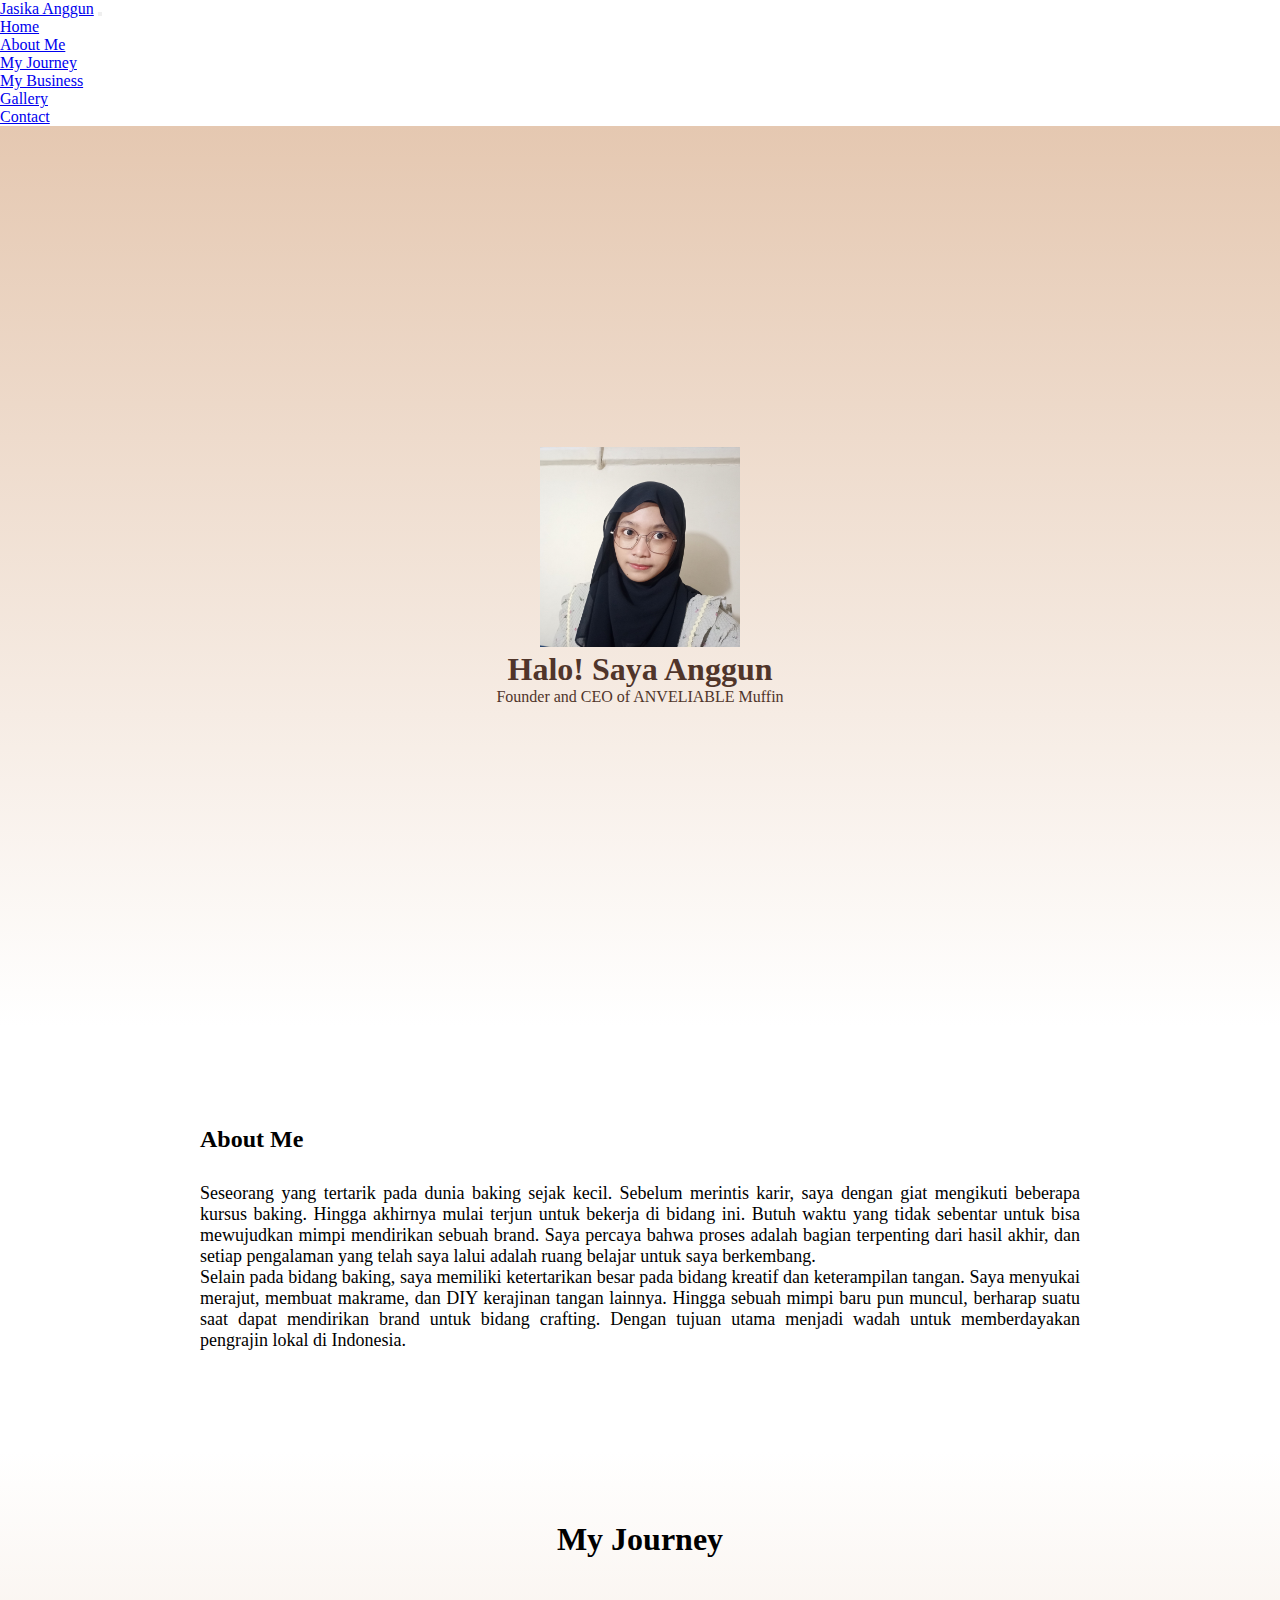
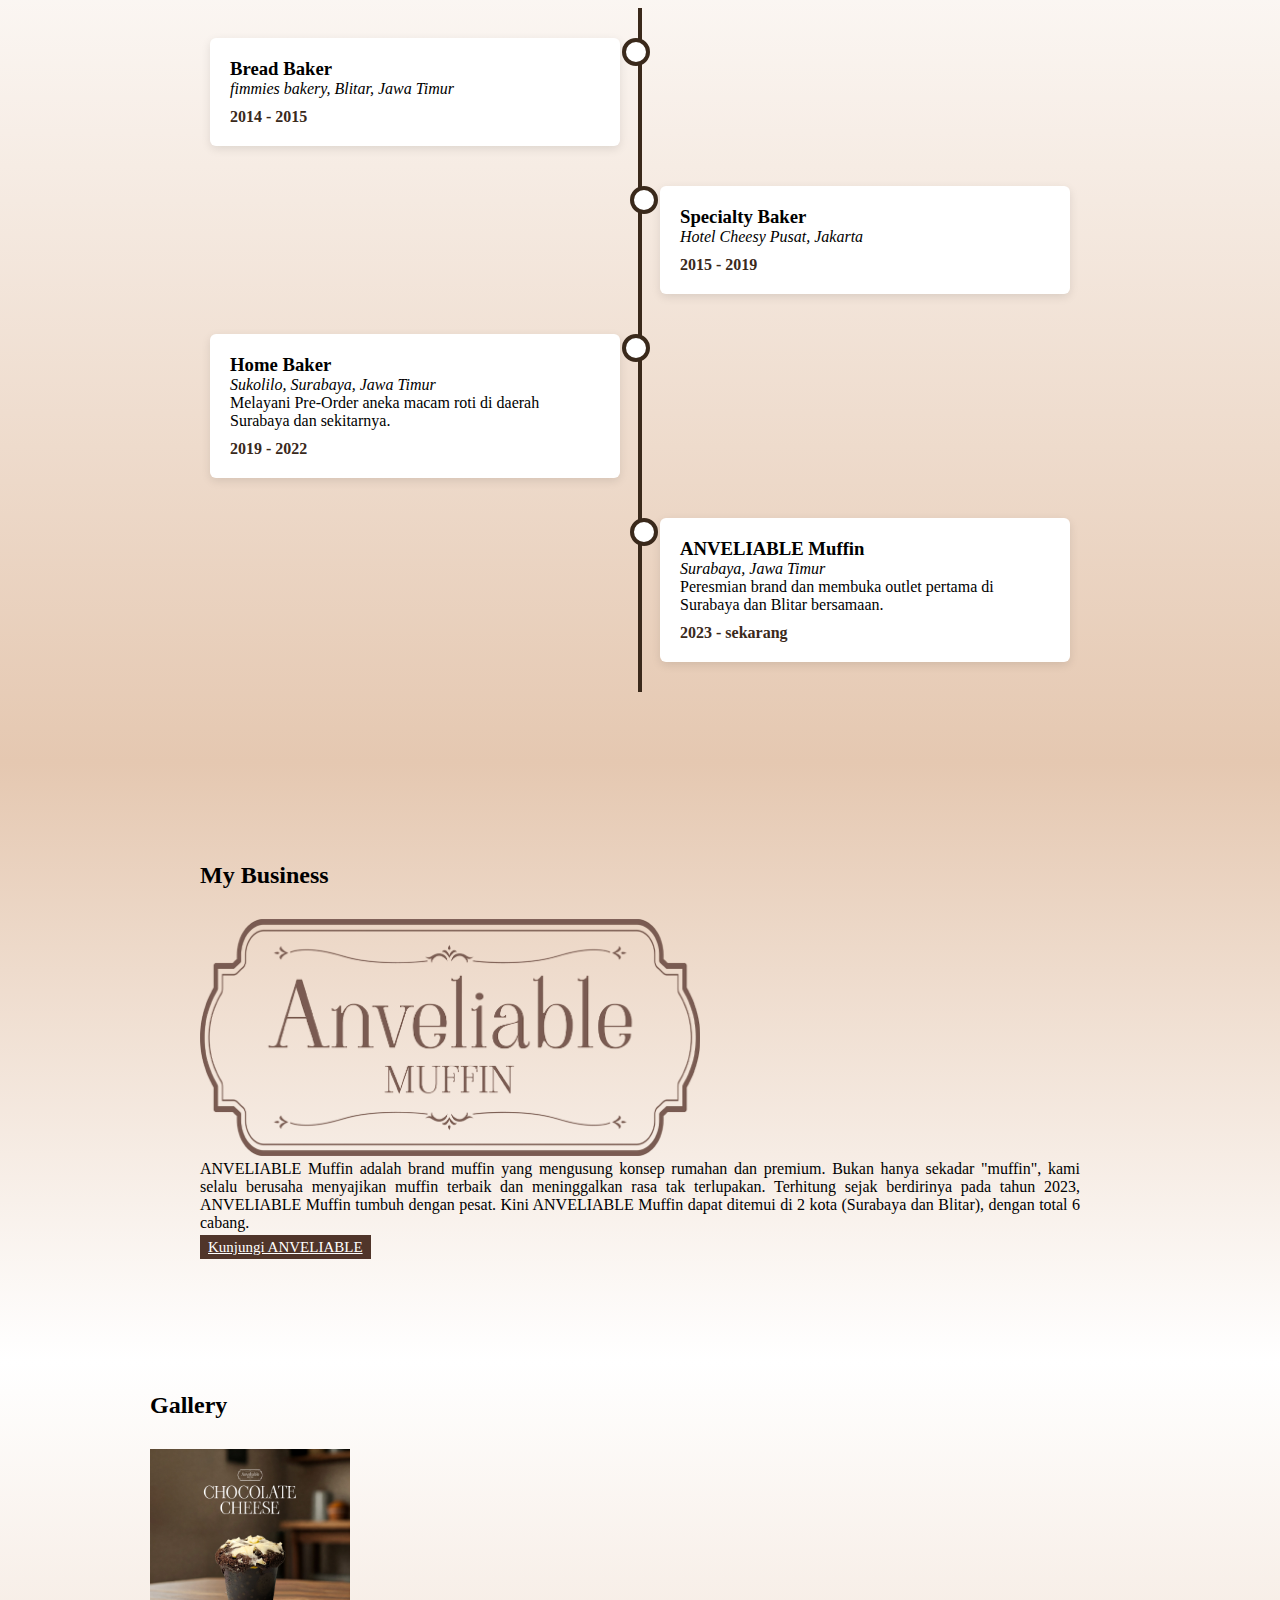
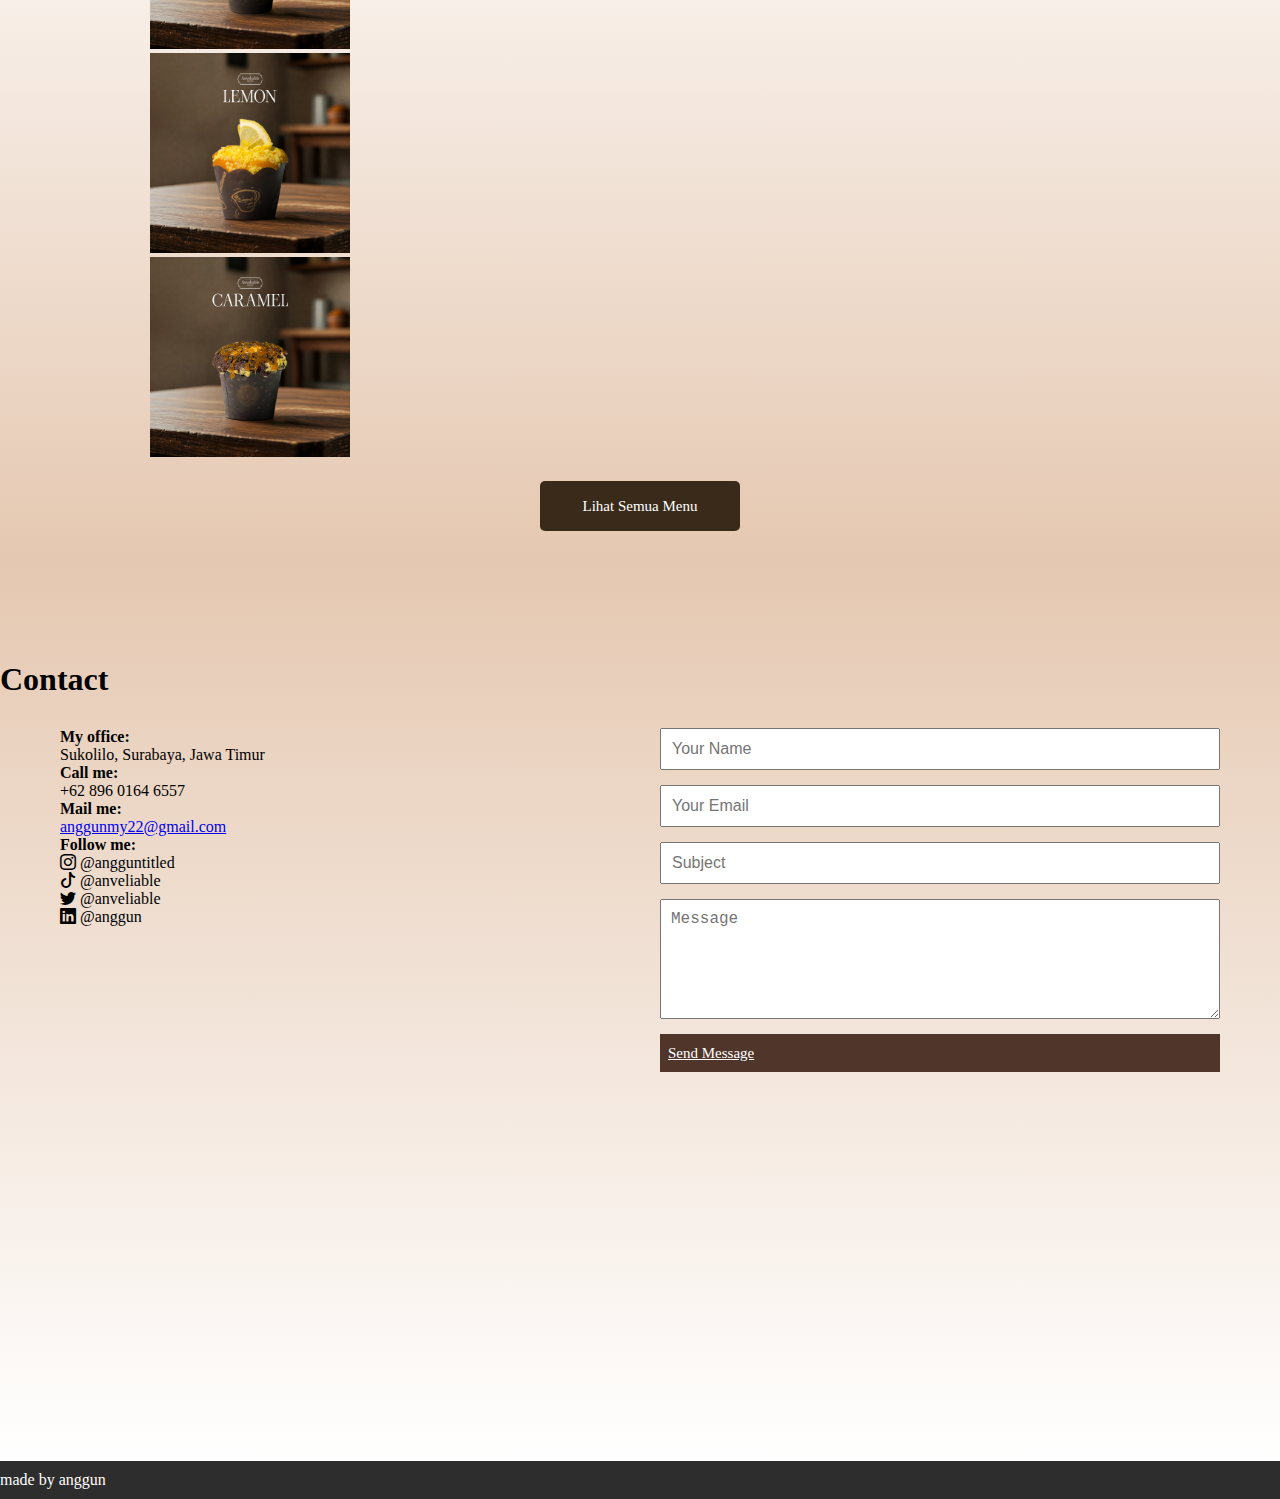
<file: index.html>
<!DOCTYPE html>
<html lang="en">
  <head>
    <!-- Required meta tags -->
    <meta charset="utf-8" />
    <meta name="viewport" content="width=device-width, initial-scale=1" />

    <!-- Bootstrap CSS -->
    <link
      href="https://cdn.jsdelivr.net/npm/bootstrap@5.0.2/dist/css/bootstrap.min.css"
      rel="stylesheet"
      integrity="sha384-EVSTQN3/azprG1Anm3QDgpJLIm9Nao0Yz1ztcQTwFspd3yD65VohhpuuCOmLASjC"
      crossorigin="anonymous"
    />
    <!-- ini icons -->
    <link
      rel="stylesheet"
      href="https://cdn.jsdelivr.net/npm/bootstrap-icons@1.12.1/font/bootstrap-icons.min.css"
    />
    <link rel="stylesheet" href="style.css" />
    <title>Anggun-Anveliable</title>
    
  </head>
  <body>
    <!-- bagian awal navbar -->
    <nav class="navbar navbar-expand-lg navbar-light bg-light">
      <div class="container">
        <a class="navbar-brand" href="#">Jasika Anggun</a>
        <button
          class="navbar-toggler"
          type="button"
          data-bs-toggle="collapse"
          data-bs-target="#navbarNav"
          aria-controls="navbarNav"
          aria-expanded="false"
          aria-label="Toggle navigation"
        >
          <span class="navbar-toggler-icon"></span>
        </button>
        <div class="collapse navbar-collapse" id="navbarNav">
          <ul class="navbar-nav ms-auto">
            <li class="nav-item">
              <a class="nav-link active" aria-current="page" href="#hero">Home</a>
            </li>
            <li class="nav-item">
              <a class="nav-link" href="#about me">About Me</a>
            </li>
            <li class="nav-item">
              <a class="nav-link" href="#Journey">My Journey</a>
            </li>
            <li class="nav-item">
              <a class="nav-link" href="#my business">My Business</a>
            </li>
            <li class="nav-item">
              <a class="nav-link" href="#gallery">Gallery</a>
            </li>
            <li class="nav-item">
              <a class="nav-link" href="#contact">Contact</a>
            </li>
          </ul>
        </div>
      </div>
    </nav>
    <!-- bagian akhir navbar -->
    <!-- bagian awal home section -->
    <section id="hero" class="hero section dark-background full-screen-section">
      <div class="jumbotron text-center text-light mb-4">
        <img src="assets/4.jpeg" alt="foto ceo" width="200" class="rounded-circle" />
        <h1 class="font-weight-bold pt-3" style="color: #50352A;">Halo! Saya Anggun</h1>
        <p class="lead mb-4" style="color: #50352A;">Founder and CEO of ANVELIABLE Muffin</p>
      </div>
    </section>
    <!-- bagian akhir home section -->
    
    <!-- bagian awal abaout me section -->
    <section id="about me" class="mt-5 my-5 margin">
      <div class="container">
        <div class="row text-center">
          <div class="col margin-col">
            <h2>About Me</h2>
          </div>
        </div>
        <div class="row">
          <div class="col">
            <p style="font-size: large; text-align: justify;">Seseorang yang tertarik pada dunia baking sejak kecil. Sebelum merintis karir, saya dengan giat mengikuti beberapa kursus baking. Hingga akhirnya mulai terjun untuk bekerja di bidang ini. Butuh waktu yang tidak sebentar untuk bisa mewujudkan mimpi mendirikan sebuah brand. Saya percaya bahwa proses adalah bagian terpenting dari hasil akhir, dan setiap pengalaman yang telah saya lalui adalah ruang belajar untuk saya berkembang.  
            </p>
          </div>
          <div class="col">
            <p style="font-size: large; text-align: justify;">Selain pada bidang baking, saya memiliki ketertarikan besar pada bidang kreatif dan keterampilan tangan. Saya menyukai merajut, membuat makrame, dan DIY kerajinan tangan lainnya. Hingga sebuah mimpi baru pun muncul, berharap suatu saat dapat mendirikan brand untuk bidang crafting. Dengan tujuan utama menjadi wadah untuk memberdayakan pengrajin lokal di Indonesia.</p>
          </div>
        </div>
      </div>
    </section>
    <!-- bagian akhir about me section -->
    <!-- bagian awal Journey section -->
    <section id="Journey" class="color-special" style="min-height: 100vh; background: linear-gradient(to bottom, #ffffff, #e5c8b1);">
      <section class="timeline">
        <h2>My Journey</h2>
        <div class="timeline-container">
          <div class="timeline-item left">
            <div class="content">
              <h3>Bread Baker</h3>
              <em>fimmies bakery, Blitar, Jawa Timur</em>
              <p></p>
              <span class="date">2014 - 2015</span>
            </div>
          </div>
          <div class="timeline-item right">
            <div class="content">
              <h3>Specialty Baker</h3>
              <em>Hotel Cheesy Pusat, Jakarta</em>
              <p></p>
              <span class="date">2015 - 2019</span>
            </div>
          </div>
          <div class="timeline-item left">
            <div class="content">
              <h3>Home Baker</h3>
              <em>Sukolilo, Surabaya, Jawa Timur</em>
              <p>Melayani Pre-Order aneka macam roti di daerah Surabaya dan sekitarnya.</p>
              <span class="date">2019 - 2022</span>
            </div>
          </div>
          <div class="timeline-item right">
            <div class="content">
              <h3>ANVELIABLE Muffin</h3>
              <em>Surabaya, Jawa Timur</em>
              <p>Peresmian brand dan membuka outlet pertama di Surabaya dan Blitar bersamaan.</p>
              <span class="date">2023 - sekarang</span>
            </div>
          </div>
          <!-- Tambah item lainnya di sini -->
        </div>
      </section>
    </section>
    <!-- bagian akhir Journey section -->
    <!-- bagian awal my business -->
     <section id="my business" class=" margin" style="background: linear-gradient(to bottom, #e5c8b1, #ffffff);">
      <div class="container">
        <div class="row text-center">
          <div class="col margin-col">
            <h2>My Business</h2>
          </div>
        </div>
        <div class="row mt-4">
          <div class="col">
            <img src="assets/logo.png" alt="logo merk" width="500px"/>
          </div>
          <div class="col">
            <p style="text-align: justify;">ANVELIABLE Muffin adalah brand muffin yang mengusung konsep rumahan dan premium. Bukan hanya sekadar "muffin", kami selalu berusaha menyajikan muffin terbaik dan meninggalkan rasa tak terlupakan. Terhitung sejak berdirinya pada tahun 2023, ANVELIABLE Muffin tumbuh dengan pesat. Kini ANVELIABLE Muffin dapat ditemui di 2 kota (Surabaya dan Blitar), dengan total 6 cabang.</p>
            <a href="https://anveliable.infinityfreeapp.com" class="btn color-speciall custom-btn" role="button">Kunjungi ANVELIABLE</a>
          </div>
        </div>
      </div>
     </section>
    <!-- bagian akhir my business -->
    <!-- bagian awal gallery -->
    <section id="gallery" class="color-special" style=" background: linear-gradient(to bottom, #ffffff, #e5c8b1);">
      <div class="container">
       <div class="row text-center">
         <div class="col margin-col">
          <h2>Gallery</h2>
         </div>
       <div class="row mt-4"></div>
        <div class="col">
          <img src="assets/1.jpg" alt="produk unggulan 1" width="400px" class="foto"/>
        </div>
        <div class="col">
          <img src="assets/2.jpg" alt="produk unggulan 2" width="400px" class="foto"/>
        </div>
        <div class="col">
          <img src="assets/3.jpg" alt="produk unggulan 3" width="400px" class="foto"/>
        </div>
        <div class="row mt-5 button-wrapper">
          <a href="https://anveliable.infinityfreeapp.com/product/" class="btn color-speciall custom-btn menu-button" role="button">Lihat Semua Menu</a>
        </div>
    </section>
    <!-- bagian akhir gallery -->
    <!-- bagian awal contact -->
    <section class="contact-section" id="contact" style="min-height: 100vh; background: linear-gradient(to bottom, #e5c8b1, #ffffff);">
      <div class="container margin-col">
        <h1 class="text-center">Contact</h1>
      </div>
      <div class="contact-container">
        <div class="contact-info">
          <p><strong>My office:</strong><br>Sukolilo, Surabaya, Jawa Timur</p>
          <p><strong>Call me:</strong><br>+62 896 0164 6557</p>
          <p><strong>Mail me:</strong><br><a href="mailto:anggunmy22@gmail.com">anggunmy22@gmail.com</a></p>
          <p><strong>Follow me:</strong><br>
            <p><i class="bi bi-instagram"></i>   @angguntitled</p>
            <p><i class="bi bi-tiktok"></i>   @anveliable</p>
            <p><i class="bi bi-twitter"></i>   @anveliable</p>
            <p><i class="bi bi-linkedin"></i>   @anggun</p>
          </p>
        </div>
        <div class="contact-form">
          <p></p>
          <form>
            <input type="text" placeholder="Your Name">
            <input type="email" placeholder="Your Email">
            <input type="text" placeholder="Subject">
            <textarea placeholder="Message"></textarea>
            <a href="mailto:anggunmy22@gmail.com" class="btn color-speciall custom-btn" role="button">Send Message</a>
          </form>
        </div>
      </div>
    </section>
    <!-- bagian akhir contact -->
    <!-- bagian awal footer -->
     <footer class="colorr">
      <div class="container text-center">
        <p style="color: #ffffff;">made by anggun</p>
      </div>
     </footer>
    <!-- bagian akhir footer -->

    <!-- Option 1: Bootstrap Bundle with Popper -->
    <script
      src="https://cdn.jsdelivr.net/npm/bootstrap@5.0.2/dist/js/bootstrap.bundle.min.js"
      integrity="sha384-MrcW6ZMFYlzcLA8Nl+NtUVF0sA7MsXsP1UyJoMp4YLEuNSfAP+JcXn/tWtIaxVXM"
      crossorigin="anonymous"
    ></script>
  </body>
</html>
</file>
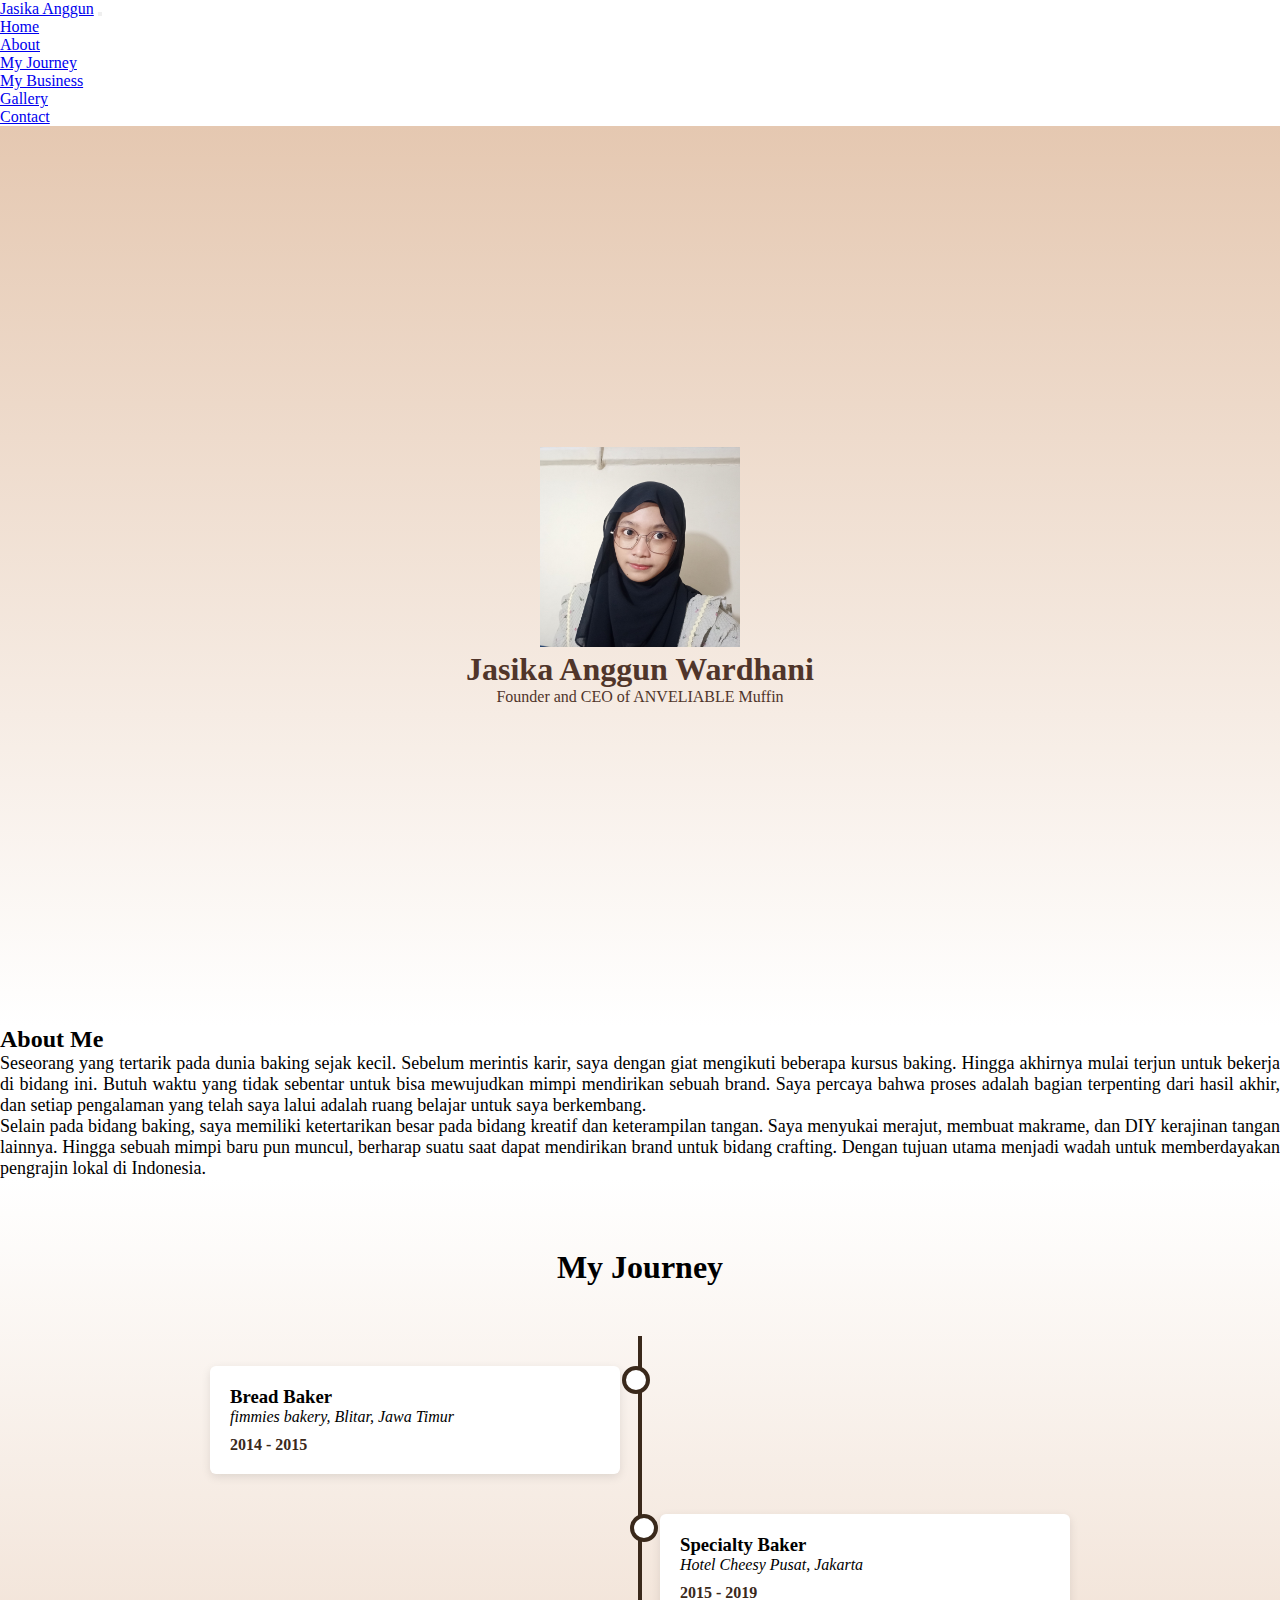
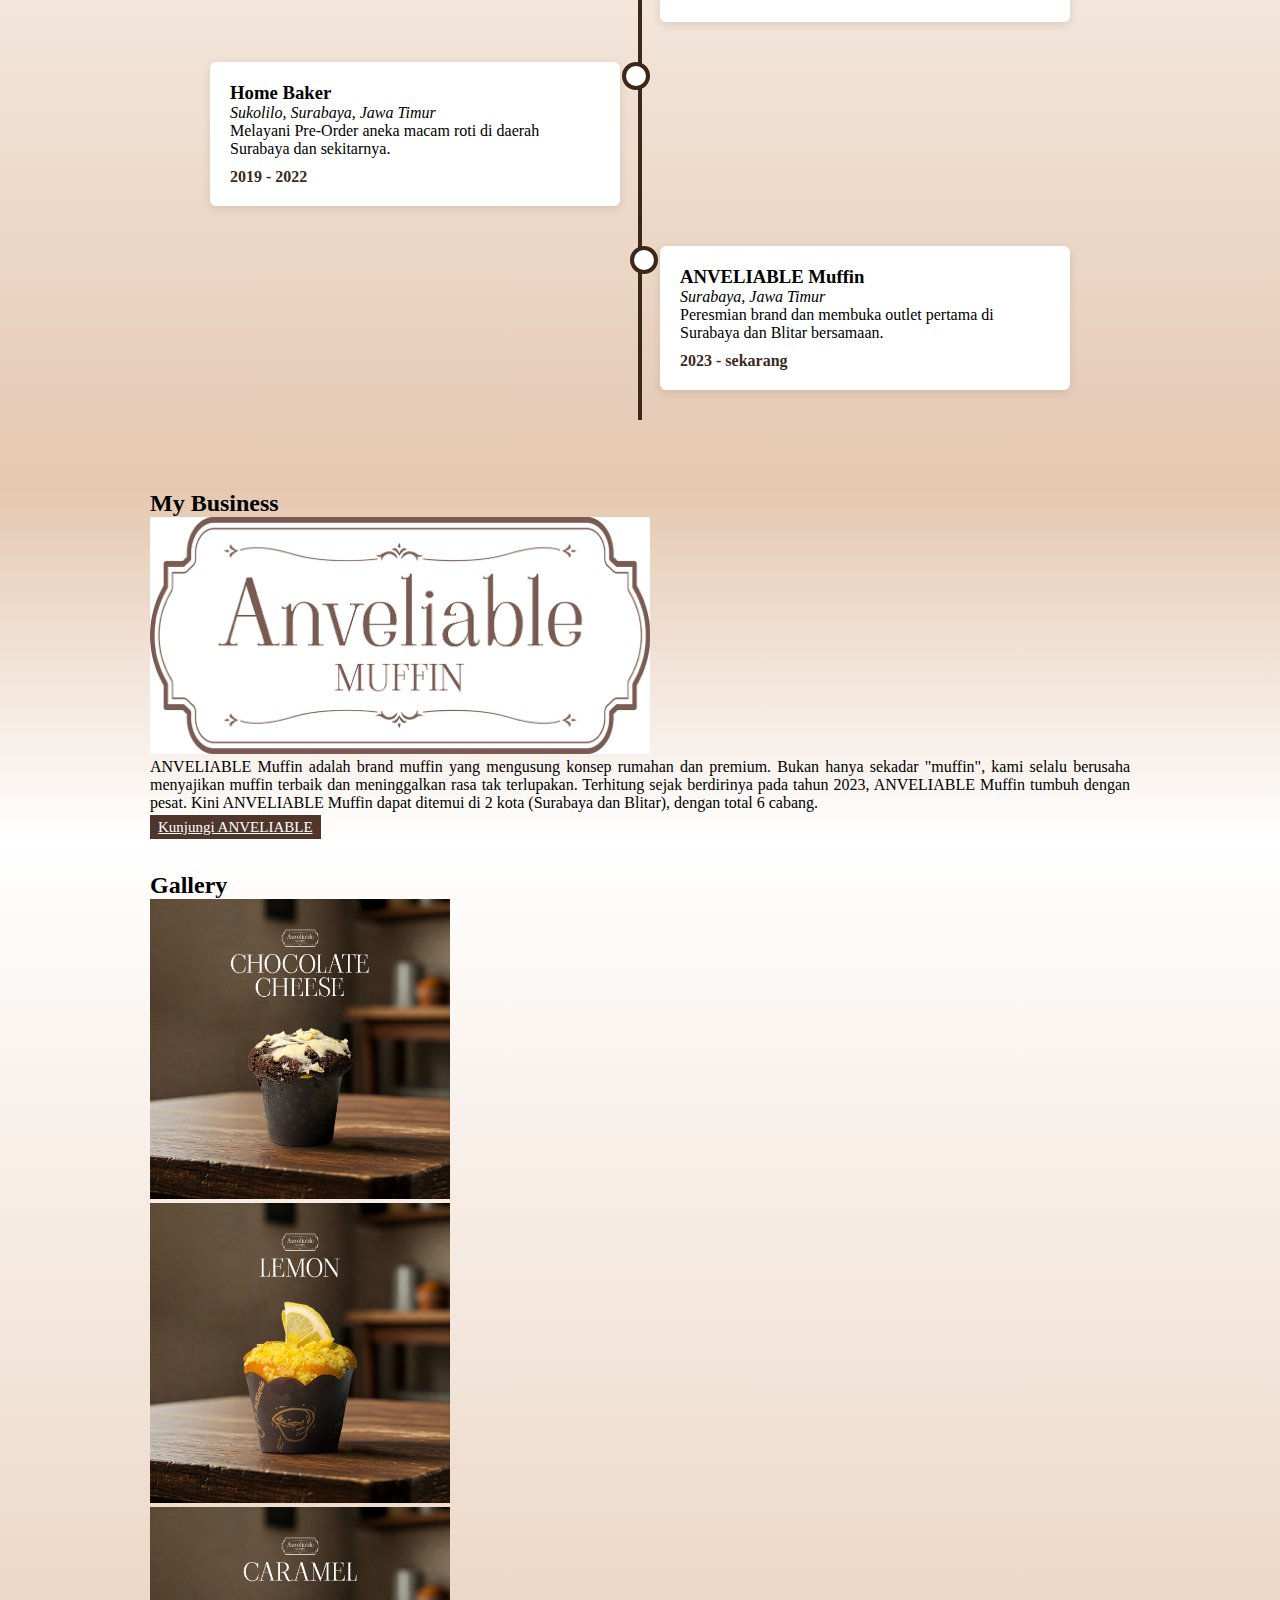
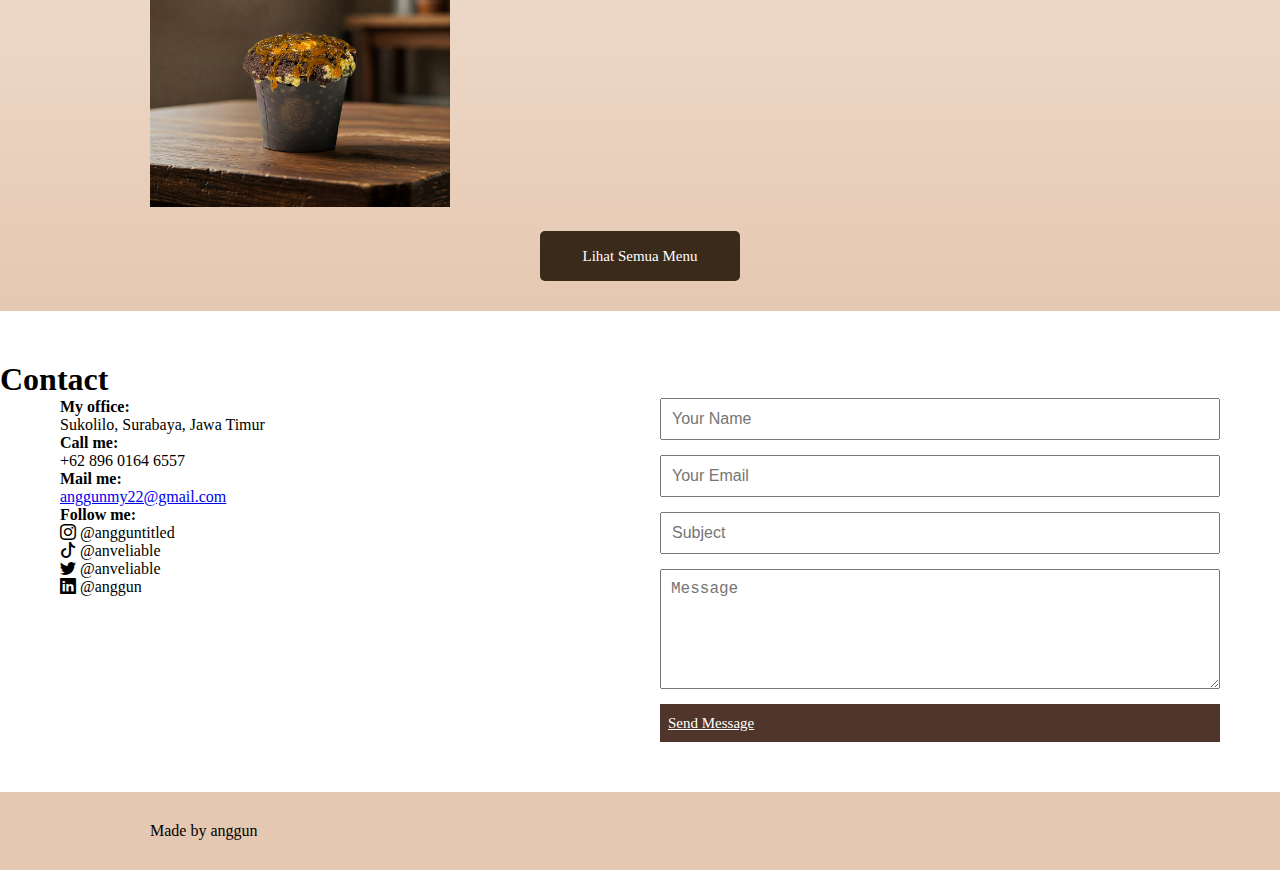
<file: Project ANGGUN/index.html>
<!DOCTYPE html>
<html lang="en">
  <head>
    <!-- Required meta tags -->
    <meta charset="utf-8" />
    <meta name="viewport" content="width=device-width, initial-scale=1" />

    <!-- Bootstrap CSS -->
    <link
      href="https://cdn.jsdelivr.net/npm/bootstrap@5.0.2/dist/css/bootstrap.min.css"
      rel="stylesheet"
      integrity="sha384-EVSTQN3/azprG1Anm3QDgpJLIm9Nao0Yz1ztcQTwFspd3yD65VohhpuuCOmLASjC"
      crossorigin="anonymous"
    />
    <!-- ini icons -->
    <link
      rel="stylesheet"
      href="https://cdn.jsdelivr.net/npm/bootstrap-icons@1.12.1/font/bootstrap-icons.min.css"
    />
    <link rel="stylesheet" href="style.css" />
    <title>Anggun-Anveliable</title>
    
  </head>
  <body>
    <!-- bagian awal navbar -->
    <nav class="navbar navbar-expand-lg navbar-light bg-light">
      <div class="container">
        <a class="navbar-brand" href="#">Jasika Anggun</a>
        <button
          class="navbar-toggler"
          type="button"
          data-bs-toggle="collapse"
          data-bs-target="#navbarNav"
          aria-controls="navbarNav"
          aria-expanded="false"
          aria-label="Toggle navigation"
        >
          <span class="navbar-toggler-icon"></span>
        </button>
        <div class="collapse navbar-collapse" id="navbarNav">
          <ul class="navbar-nav ms-auto">
            <li class="nav-item">
              <a class="nav-link active" aria-current="page" href="#hero">Home</a>
            </li>
            <li class="nav-item">
              <a class="nav-link" href="#about me">About</a>
            </li>
            <li class="nav-item">
              <a class="nav-link" href="#Journey">My Journey</a>
            </li>
            <li class="nav-item">
              <a class="nav-link" href="#my business">My Business</a>
            </li>
            <li class="nav-item">
              <a class="nav-link" href="#gallery">Gallery</a>
            </li>
            <li class="nav-item">
              <a class="nav-link" href="#contact">Contact</a>
            </li>
          </ul>
        </div>
      </div>
    </nav>
    <!-- bagian akhir navbar -->
    <!-- bagian awal home section -->
    <section id="hero" class="hero section dark-background full-screen-section">
      <div class="jumbotron text-center text-light mb-4">
        <img src="assets/4.jpeg" alt="foto ceo" width="200" class="rounded-circle" />
        <h1 class="font-weight-bold pt-3" style="color: #50352A;">Jasika Anggun Wardhani</h1>
        <p class="lead mb-4" style="color: #50352A;">Founder and CEO of ANVELIABLE Muffin</p>
      </div>
    </section>
    <!-- bagian akhir home section -->
    
    <!-- bagian awal abaout me section -->
    <section id="about me" class="mt-5 my-5">
      <div class="container">
        <div class="row text-center">
          <div class="col">
            <h2>About Me</h2>
          </div>
        </div>
        <div class="row mt-4">
          <div class="col">
            <p style="font-size: large; text-align: justify;">Seseorang yang tertarik pada dunia baking sejak kecil. Sebelum merintis karir, saya dengan giat mengikuti beberapa kursus baking. Hingga akhirnya mulai terjun untuk bekerja di bidang ini. Butuh waktu yang tidak sebentar untuk bisa mewujudkan mimpi mendirikan sebuah brand. Saya percaya bahwa proses adalah bagian terpenting dari hasil akhir, dan setiap pengalaman yang telah saya lalui adalah ruang belajar untuk saya berkembang.  
            </p>
          </div>
          <div class="col">
            <p style="font-size: large; text-align: justify;">Selain pada bidang baking, saya memiliki ketertarikan besar pada bidang kreatif dan keterampilan tangan. Saya menyukai merajut, membuat makrame, dan DIY kerajinan tangan lainnya. Hingga sebuah mimpi baru pun muncul, berharap suatu saat dapat mendirikan brand untuk bidang crafting. Dengan tujuan utama menjadi wadah untuk memberdayakan pengrajin lokal di Indonesia.</p>
          </div>
        </div>
      </div>
    </section>
    <!-- bagian akhir about me section -->
    <!-- bagian awal Journey section -->
    <section id="Journey" class="color-special" style="min-height: 100vh; background: linear-gradient(to bottom, #ffffff, #e5c8b1);">
      <section class="timeline">
        <h2>My Journey</h2>
        <div class="timeline-container">
          <div class="timeline-item left">
            <div class="content">
              <h3>Bread Baker</h3>
              <em>fimmies bakery, Blitar, Jawa Timur</em>
              <p></p>
              <span class="date">2014 - 2015</span>
            </div>
          </div>
          <div class="timeline-item right">
            <div class="content">
              <h3>Specialty Baker</h3>
              <em>Hotel Cheesy Pusat, Jakarta</em>
              <p></p>
              <span class="date">2015 - 2019</span>
            </div>
          </div>
          <div class="timeline-item left">
            <div class="content">
              <h3>Home Baker</h3>
              <em>Sukolilo, Surabaya, Jawa Timur</em>
              <p>Melayani Pre-Order aneka macam roti di daerah Surabaya dan sekitarnya.</p>
              <span class="date">2019 - 2022</span>
            </div>
          </div>
          <div class="timeline-item right">
            <div class="content">
              <h3>ANVELIABLE Muffin</h3>
              <em>Surabaya, Jawa Timur</em>
              <p>Peresmian brand dan membuka outlet pertama di Surabaya dan Blitar bersamaan.</p>
              <span class="date">2023 - sekarang</span>
            </div>
          </div>
          <!-- Tambah item lainnya di sini -->
        </div>
      </section>
    </section>
    <!-- bagian akhir Journey section -->
    <!-- bagian awal my business -->
     <section id="my business" class=" margin" style="background: linear-gradient(to bottom, #e5c8b1, #ffffff);">
      <div class="container">
        <div class="row text-center">
          <div class="col">
            <h2>My Business</h2>
          </div>
        </div>
        <div class="row mt-4">
          <div class="col">
            <img src="assets/01.png" alt="logo merk" width="500px"/>
          </div>
          <div class="col">
            <p style="text-align: justify;">ANVELIABLE Muffin adalah brand muffin yang mengusung konsep rumahan dan premium. Bukan hanya sekadar "muffin", kami selalu berusaha menyajikan muffin terbaik dan meninggalkan rasa tak terlupakan. Terhitung sejak berdirinya pada tahun 2023, ANVELIABLE Muffin tumbuh dengan pesat. Kini ANVELIABLE Muffin dapat ditemui di 2 kota (Surabaya dan Blitar), dengan total 6 cabang.</p>
            <a href="https://anveliable.infinityfreeapp.com" class="btn color-speciall custom-btn" role="button">Kunjungi ANVELIABLE</a>
          </div>
        </div>
      </div>
     </section>
    <!-- bagian akhir my business -->
    <!-- bagian awal gallery -->
    <section id="gallery" class="color-special my-5" style=" background: linear-gradient(to bottom, #ffffff, #e5c8b1);">
      <div class="container">
       <div class="row text-center">
         <div class="col">
          <h2>Gallery</h2>
         </div>
       <div class="row mt-4"></div>
        <div class="col">
          <img src="assets/1.jpg" alt="produk unggulan 1" width="300px"/>
        </div>
        <div class="col">
          <img src="assets/2.jpg" alt="produk unggulan 2" width="300px"/>
        </div>
        <div class="col">
          <img src="assets/3.jpg" alt="produk unggulan 3" width="300px"/>
        </div>
        <div class="row mt-5 button-wrapper">
          <a href="https://anveliable.infinityfreeapp.com/product/" class="btn color-speciall custom-btn menu-button" role="button">Lihat Semua Menu</a>
        </div>
    </section>
    <!-- bagian akhir gallery -->
    <!-- bagian awal contact -->
    <section class="contact-section" id="contact">
      <div class="container">
        <h1 class="text-center">Contact</h1>
      </div>
      <div class="contact-container">
        <div class="contact-info">
          <p><strong>My office:</strong><br>Sukolilo, Surabaya, Jawa Timur</p>
          <p><strong>Call me:</strong><br>+62 896 0164 6557</p>
          <p><strong>Mail me:</strong><br><a href="mailto:anggunmy22@gmail.com">anggunmy22@gmail.com</a></p>
          <p><strong>Follow me:</strong><br>
            <p><i class="bi bi-instagram"></i>   @angguntitled</p>
            <p><i class="bi bi-tiktok"></i>   @anveliable</p>
            <p><i class="bi bi-twitter"></i>   @anveliable</p>
            <p><i class="bi bi-linkedin"></i>   @anggun</p>
          </p>
        </div>
        <div class="contact-form">
          <p></p>
          <form>
            <input type="text" placeholder="Your Name">
            <input type="email" placeholder="Your Email">
            <input type="text" placeholder="Subject">
            <textarea placeholder="Message"></textarea>
            <a href="mailto:anggunmy22@gmail.com" class="btn color-speciall custom-btn" role="button">Send Message</a>
          </form>
        </div>
      </div>
    </section>
    <!-- bagian akhir contact -->
    <!-- bagian awal footer -->
     <footer class="color-special">
      <div class="container text-center">
        <p>Made by anggun</p>
      </div>
     </footer>
    <!-- bagian akhir footer -->
    <!-- Optional JavaScript; choose one of the two! -->

    <!-- Option 1: Bootstrap Bundle with Popper -->
    <script
      src="https://cdn.jsdelivr.net/npm/bootstrap@5.0.2/dist/js/bootstrap.bundle.min.js"
      integrity="sha384-MrcW6ZMFYlzcLA8Nl+NtUVF0sA7MsXsP1UyJoMp4YLEuNSfAP+JcXn/tWtIaxVXM"
      crossorigin="anonymous"
    ></script>
  </body>
</html>
</file>
<file: style.css>
.color-special {
  background-color: #e5c8b1;
  padding: 30px 150px;
}
.margin {
  padding: 100px 200px;
}
.custom-btn {
  font-size: 15px;
  padding: 4px 8px;
  line-height: 2;
  color: #ffffff;
}
.color-speciall {
  background-color: #50352a;
}
.full-screen-section {
  min-height: 100vh;
  display: flex;
  flex-direction: column;
  justify-content: center;
  align-items: center;
  text-align: center;
  box-sizing: border-box;
  background: linear-gradient(to bottom, #e5c8b1, #ffffff);
}
.timeline-horizontal {
  display: flex;
  align-items: flex-start;
  justify-content: center;
  gap: 40px;
  margin: 2rem 1rem;
  flex-wrap: wrap;
}
.timeline-step {
  display: flex;
  flex-direction: column;
  align-items: center;
  position: relative;
  text-align: center;
}
.circle {
  width: 16px;
  height: 16px;
  background-color: black;
  border-radius: 50%;
  z-index: 1;
}
.line {
  width: 80px;
  height: 3px;
  background-color: black;
  position: absolute;
  top: 7px;
  left: 100%;
  z-index: 0;
}
.step-content {
  margin-top: 10px;
}
.step-content h4 {
  margin: 0;
  color: black;
  font-size: 1rem;
}
.step-content p {
  margin: 4px 0 0;
  font-size: 0.9rem;
}
.timeline {
  position: relative;
  max-width: 900px;
  margin: auto;
  padding: 40px 0;
}

.timeline h2 {
  text-align: center;
  font-size: 32px;
  margin-bottom: 50px;
}

.timeline-container {
  position: relative;
  padding: 10px 0;
}

.timeline-container::before {
  content: "";
  position: absolute;
  width: 4px;
  background-color: #3a291b;
  top: 0;
  bottom: 0;
  left: 50%;
  margin-left: -2px;
}

.timeline-item {
  padding: 20px;
  position: relative;
  width: 50%;
}

.timeline-item.left {
  left: 0;
}

.timeline-item.right {
  left: 50%;
}

.timeline-item .content {
  background: white;
  padding: 20px;
  border-radius: 6px;
  position: relative;
  box-shadow: 0 3px 10px rgba(0, 0, 0, 0.1);
}

.timeline-item .date {
  display: block;
  margin-top: 10px;
  font-weight: bold;
  color: #3a291b;
}

.timeline-item::before {
  content: "";
  position: absolute;
  top: 20px;
  width: 20px;
  height: 20px;
  right: -10px;
  background-color: #fff;
  border: 4px solid #3a291b;
  border-radius: 50%;
  z-index: 1;
}

.timeline-item.right::before {
  left: -10px;
}

* {
  margin: 0;
  padding: 0;
  box-sizing: border-box;
}

.contact-section {
  background-color: #fff;
  padding: 100px 0;
  width: 100%;
}

.contact-container {
  display: flex;
  justify-content: space-between;
  max-width: 1200px;
  margin: 0 auto;
  padding: 0 20px;
  gap: 40px;
}

.contact-info,
.contact-form {
  flex: 1;
}

.contact-form form {
  display: flex;
  flex-direction: column;
}

.contact-form input,
.contact-form textarea {
  margin-bottom: 15px;
  padding: 10px;
  font-size: 16px;
}

.contact-form textarea {
  resize: vertical;
  height: 120px;
}

.contact-form button {
  background-color: #3a291b;
  color: white;
  border: none;
  padding: 10px 20px;
  font-size: 16px;
  cursor: pointer;
  align-self: flex-start;
}

.contact-form button:hover {
  background-color: #3a291b;
}
.button-wrapper {
  display: flex;
  justify-content: center;
  margin-top: 20px;
}
.button-wrapper {
  display: flex;
  justify-content: center;
  margin-top: 20px;
}

.menu-button {
  display: inline-block;
  max-width: 200px; /* atur sesuai kebutuhan */
  width: 100%;
  padding: 10px 20px;
  background-color: #3a2a1a; /* warna tombol */
  color: white;
  text-align: center;
  text-decoration: none;
  border-radius: 5px;
}
.margin-col {
  margin-bottom: 30px;
}
.colorr {
  background-color: #2d2d2d;
  padding-top: 10px;
  padding-bottom: 10px;
}
.foto {
  width: 200px;
  height: auto;
  transition: transform 0.3s ease, filter 0.3s ease;
}

.foto:hover {
  transform: scale(1.05);
  filter: brightness(1.2);
  cursor: pointer;
}
</file>
<file: Project ANGGUN/style.css>
.color-special {
  background-color: #e5c8b1;
  padding: 30px 150px;
}
.margin {
  padding: 0px 150px;
}
.custom-btn {
  font-size: 15px;
  padding: 4px 8px;
  line-height: 2;
  color: #ffffff;
}
.color-speciall {
  background-color: #50352a;
}
.full-screen-section {
  min-height: 100vh;
  display: flex;
  flex-direction: column;
  justify-content: center;
  align-items: center;
  text-align: center;
  box-sizing: border-box;
  background: linear-gradient(to bottom, #e5c8b1, #ffffff);
}
.timeline-horizontal {
  display: flex;
  align-items: flex-start;
  justify-content: center;
  gap: 40px;
  margin: 2rem 1rem;
  flex-wrap: wrap;
}
.timeline-step {
  display: flex;
  flex-direction: column;
  align-items: center;
  position: relative;
  text-align: center;
}
.circle {
  width: 16px;
  height: 16px;
  background-color: black;
  border-radius: 50%;
  z-index: 1;
}
.line {
  width: 80px;
  height: 3px;
  background-color: black;
  position: absolute;
  top: 7px;
  left: 100%;
  z-index: 0;
}
.step-content {
  margin-top: 10px;
}
.step-content h4 {
  margin: 0;
  color: black;
  font-size: 1rem;
}
.step-content p {
  margin: 4px 0 0;
  font-size: 0.9rem;
}
.timeline {
  position: relative;
  max-width: 900px;
  margin: auto;
  padding: 40px 0;
}

.timeline h2 {
  text-align: center;
  font-size: 32px;
  margin-bottom: 50px;
}

.timeline-container {
  position: relative;
  padding: 10px 0;
}

.timeline-container::before {
  content: "";
  position: absolute;
  width: 4px;
  background-color: #3a291b;
  top: 0;
  bottom: 0;
  left: 50%;
  margin-left: -2px;
}

.timeline-item {
  padding: 20px;
  position: relative;
  width: 50%;
}

.timeline-item.left {
  left: 0;
}

.timeline-item.right {
  left: 50%;
}

.timeline-item .content {
  background: white;
  padding: 20px;
  border-radius: 6px;
  position: relative;
  box-shadow: 0 3px 10px rgba(0, 0, 0, 0.1);
}

.timeline-item .date {
  display: block;
  margin-top: 10px;
  font-weight: bold;
  color: #3a291b;
}

.timeline-item::before {
  content: "";
  position: absolute;
  top: 20px;
  width: 20px;
  height: 20px;
  right: -10px;
  background-color: #fff;
  border: 4px solid #3a291b;
  border-radius: 50%;
  z-index: 1;
}

.timeline-item.right::before {
  left: -10px;
}

* {
  margin: 0;
  padding: 0;
  box-sizing: border-box;
}

.contact-section {
  background-color: #fff;
  padding: 50px 0;
  width: 100%;
}

.contact-container {
  display: flex;
  justify-content: space-between;
  max-width: 1200px;
  margin: 0 auto;
  padding: 0 20px;
  gap: 40px;
}

.contact-info,
.contact-form {
  flex: 1;
}

.contact-form form {
  display: flex;
  flex-direction: column;
}

.contact-form input,
.contact-form textarea {
  margin-bottom: 15px;
  padding: 10px;
  font-size: 16px;
}

.contact-form textarea {
  resize: vertical;
  height: 120px;
}

.contact-form button {
  background-color: #3a291b;
  color: white;
  border: none;
  padding: 10px 20px;
  font-size: 16px;
  cursor: pointer;
  align-self: flex-start;
}

.contact-form button:hover {
  background-color: #3a291b;
}
.button-wrapper {
  display: flex;
  justify-content: center;
  margin-top: 20px;
}
.button-wrapper {
  display: flex;
  justify-content: center;
  margin-top: 20px;
}

.menu-button {
  display: inline-block;
  max-width: 200px; /* atur sesuai kebutuhan */
  width: 100%;
  padding: 10px 20px;
  background-color: #3a2a1a; /* warna tombol */
  color: white;
  text-align: center;
  text-decoration: none;
  border-radius: 5px;
}
</file>
